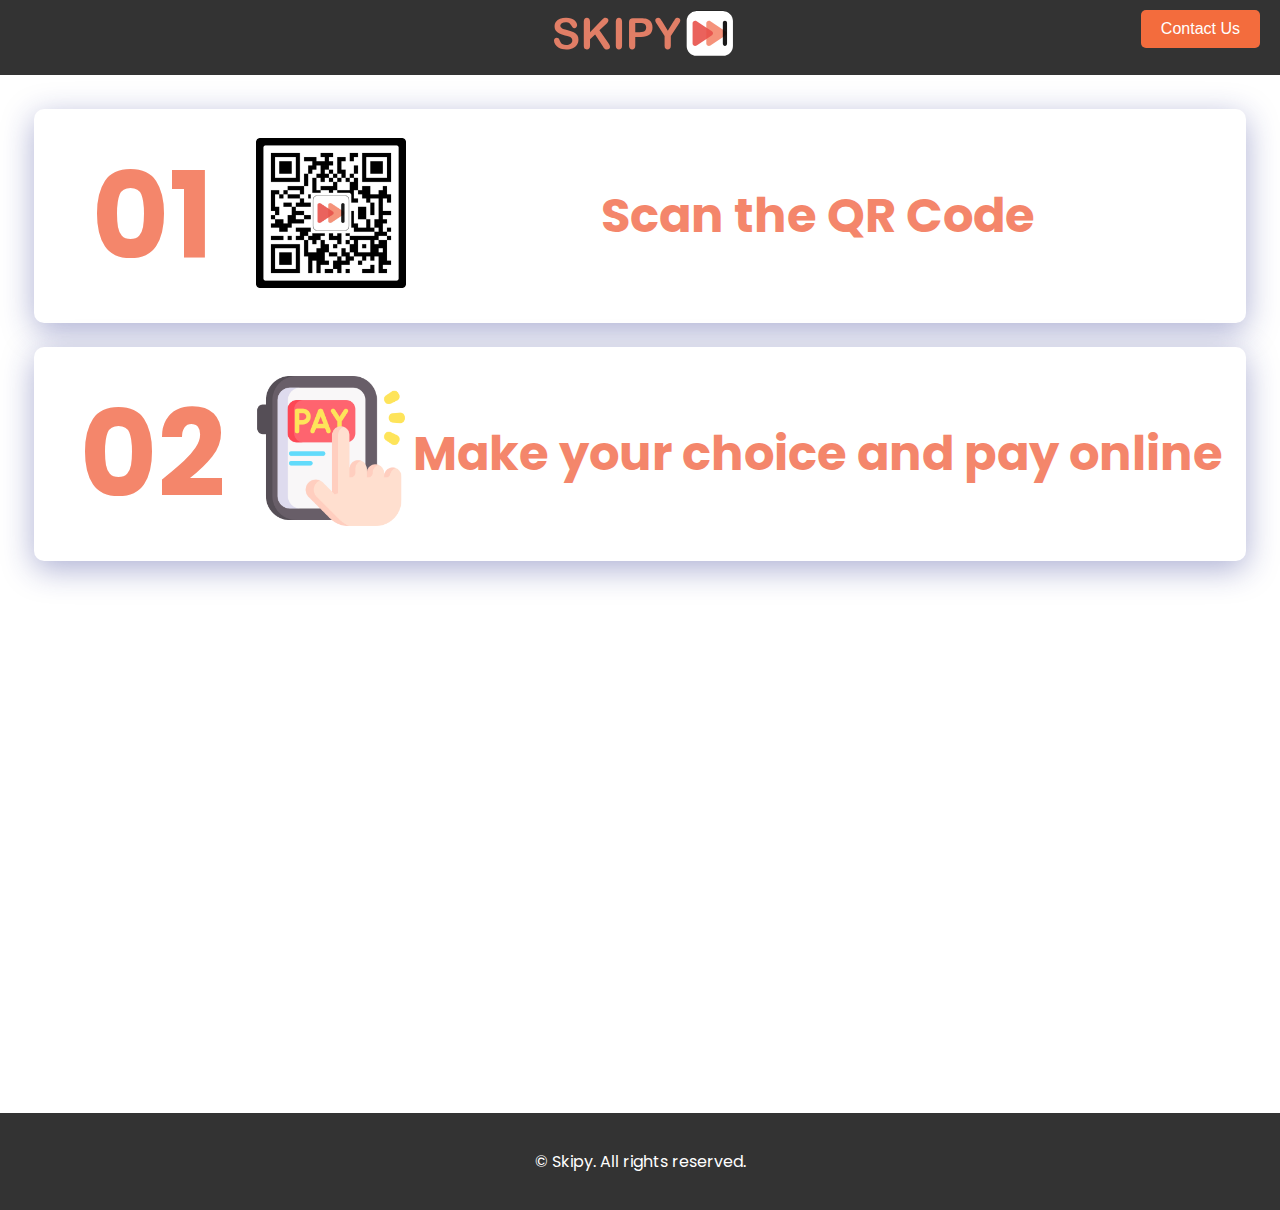
<file: index.html>
<!DOCTYPE html>
<html lang="en">
<head>
    <meta charset="UTF-8">
    <title>Skipy</title>
    <link rel="stylesheet" href="templates/css/styles.css"> <!-- Link to the external CSS file -->
    <script src="templates/js/script.js"></script> <!-- Link to the external JavaScript file -->
    <link rel="icon" type="image/x-icon" href="templates/images/Logo favicon Skipy.ico">
    <link href='https://fonts.googleapis.com/css?family=Poppins' rel='stylesheet'>
    <meta name="viewport" content="width=device-width, initial-scale=1">
</head>
<body>
    <header class="header-container">
        <div class="header-content">
            <!-- Image Icon -->
            <img src="templates/images/Logo Skippy completa.svg" alt="Header Image" class="header-logo" />
            
            <!-- Contact Us Button -->
            <button class="contact-us-btn" onclick="window.location.href='mailto:info@skipy.io'">Contact Us</button>
        </div>
    </header>
    

    <!-- Main Content with Steps -->
    <main>
        <section id="order-steps" >
            <div class="step" id="step1">
                <!-- Large Number -->
                <div class="step-number">
                    <h1>01</h1>
                </div>
                 <!-- PNG Image -->
    <div class="step-image">
        <img src="templates/images/skipyqrcode.png" alt="Step Image" class="step-icon" />
    </div>
                <!-- Text Content -->
                <div class="step-text">
                    <h2>Scan the QR Code</h2>
                </div>
            </div>

            <!-- Step 2: Make Your Choice and Pay -->
            <div class="step" id="step2">
                <!-- Large Number -->
                <div class="step-number">
                    <h1>02</h1>
                </div>
                 <!-- PNG Image -->
    <div class="step-image">
        <img src="templates/images/pay-per-click.png" alt="Step Image" class="step-icon" />
    </div>
                <!-- Text Content -->
                <div class="step-text">
                    <h2>Make your choice and pay online</h2>
                </div>
            </div>
            <!-- Step 3: Receive a Message -->
            <div class="step" id="step3">
                <!-- Large Number -->
                <div class="step-number">
                    <h1>03</h1>
                </div>
                 <!-- PNG Image -->
    <div class="step-image">
        <img src="templates/images/sms.png" alt="Step Image" class="step-icon" />
    </div>
                <!-- Text Content -->
                <div class="step-text">
                    <h2>Receive a message when it is ready</h2>
                </div>
            </div>

            <!-- Step 4: Collect Your Order and Enjoy It! -->
            <div class="step" id="step4">
                <!-- Large Number -->
                <div class="step-number">
                    <h1>04</h1>
                </div>
                 <!-- PNG Image -->
    <div class="step-image">
        <img src="templates/images/package.png" alt="Step Image" class="step-icon" />
    </div>
                <!-- Text Content -->
                <div class="step-text">
                    <h2>Collect your order and enjoy it!</h2>
                </div>
            </div>
        </section>
    </main>

    <!-- Footer Section -->
    <footer>
        <p>© Skipy. All rights reserved.</p>
    </footer>
</body>
</html>
</file>
<file: templates/css/styles.css>
/* Base colors and typography */
:root {
    --primary-color: #F36C3D; /* Orange */
    --secondary-color: #333; /* Dark gray for text */
    --background-color: #f5f5f5; /* Light gray background */
}

body {
    font-family: 'Poppins';
    margin: 0;
    padding: 0;
}

.header-logo {
    height: 2.5em; /* Set the height */
    width: auto; /* Width adjusts based on aspect ratio */
}

/* Header styling */
.header-container {
    background-color: #333;
    padding: 10px; /* Padding for spacing */
    text-align: center; /* Center text */
    color: rgb(34, 34, 34); /* Text color for contrast */
    position: relative; /* Allow absolute positioning within the header */
}

/* Style for Contact Us button */
.contact-us-btn {
    background-color: var(--primary-color); /* Orange background */
    color: white; /* White text for contrast */
    border: none; /* No border */
    padding: 10px 20px; /* Padding for comfort */
    border-radius: 5px; /* Rounded corners */
    font-size: 1em; /* Standard font size */
    position: absolute; /* Absolute position for precise placement */
    top: 10px; /* Align with header padding */
    right: 20px; /* Position button at the right */
    cursor: pointer; /* Change cursor on hover */
}

/* Animation for hover effect */
.contact-us-btn:hover {
    background-color: #e25d32; /* Darker orange on hover */
}

/* Keyframe animation for fade-in effect */
@keyframes fadeIn {
    from {
        opacity: 0; /* Start invisible */
    }
    to {
        opacity: 1; /* End fully visible */
    }
}

/* Styling for main content */
main {
    position: relative; /* Relative positioning */
    background-color:white;
    background-size: cover; /* Ensure the image covers the section */
    background-position: center; /* Centered image */
    padding: 10px; /* Padding for spacing */
    min-height: 600px; /* Ensure enough height */
}

/* Step-by-step styling with animation */
.step {
    display: flex; /* Flexbox layout */
    align-items: center; /* Vertical alignment */
    justify-content: space-between; /* Even spacing */
    padding: 15px; /* Reduced padding */
    opacity: 0; /* Hidden initially */
    transform: translateY(20px); /* Offset for animation */
    transition: all 0.5s; /* Smooth transition for animations */
    margin: 1.5em; /* Margin around the card */
    background: white; /* Semi-transparent background */
    box-shadow: 0 8px 32px 0 rgba(31, 38, 135, 0.37); /* Subtle shadow */
    border-radius: 10px; /* Rounded corners */
    border: 1px solid rgba(255, 255, 255, 0.18);
}


.step-number {
    flex: 1; /* Flex grows proportionally */
    text-align: center; /* Align text to the left */
    font-size: 1.5em; /* Large font size for number */
    color: #f4866b; /* Primary color */
}
h1{
    font-size: 5em;
    margin-top: 1px;
    margin-bottom: 1px;
}

.step-text {
    flex: 4; /* More space for text */
    text-align: center; /* Align text to the left */
    font-size: 2em; /* Normal font size for text */
    padding: 0%;
    max-width: 70%;
    font-weight: 800;
}

.step-icon {
    width: 150px; /* Fixed width for the icon */
    height: auto; /* Fixed height for the icon */
}


/* Apply visible class for animation */
.step.visible {
    opacity: 1; /* Fully visible */
    transform: translateY(0); /* Normal position */
}

/* Hover effect for steps */
.step:hover {
    transform: translateY(-5px); /* Lift on hover */
}

/* Heading styles for steps */
.step h2 {
    color: #f4866b; /* Use primary color for emphasis */
    font-size: 1.5em; /* Slightly larger heading */
    font-weight: 1800;
}
/* Footer styling */
footer {
    background-color: var(--secondary-color); /* Darker background */
    color: white; /* White text for contrast */
    text-align: center; /* Center text */
    padding: 20px; /* Padding for spacing */
}

/* Responsive design for larger screens */
@media (min-width: 768px) {
    .header-logo {
        height: 3em; /* Adjust height for larger screens */
    }

    .contact-us-btn {
        padding: 10px 20px; /* Increase padding for larger screens */
        font-size: 1em; /* Increase font size */
    }

    .step {
        padding: 15px; /* Larger padding for larger screens */
        margin: 1.5em; /* Larger margin */
    }

    .step-number {
        font-size: 1.5em; /* Larger font size for step numbers */
    }

    .step-icon {
        width: 150px; /* Increase size for larger screens */
    }

    .step-text {
        font-size: 2em; /* Larger font size */
        max-width: 70%; /* Increase width for larger screens */
    }

    footer {
        padding: 20px; /* Larger padding for larger screens */
    }
}

/* Responsive design for mobile devices */
@media (max-width: 480px) {
    .header-logo {
        height: 2em; /* Smaller logo height for mobile */
    }

    .contact-us-btn {
        padding: 5px 10px; /* Smaller padding for mobile */
        font-size: 0.8em; /* Smaller font size */
    }

    .step {
        flex-direction: column; /* Change layout to vertical for mobile */
        padding: 10px; /* Smaller padding */
        margin: 1em; /* Smaller margin */
    }

    .step-number {
        font-size: 1em; /* Smaller font size for step numbers */
        text-align: left; /* Align text to the left */
    }

    .step-icon {
        width: 80px; /* Smaller size for mobile */
        height: auto; /* Maintain aspect ratio */
        margin-bottom: 10px; /* Space between icon and text */
    }

    .step-text {
        font-size: 1.2em; /* Smaller font size for text */
        max-width: 100%; /* Allow text to fill available space */
    }

    footer {
        padding: 10px; /* Smaller padding for mobile */
        font-size: 0.8em; /* Smaller font size for footer */
    }
}
</file>
